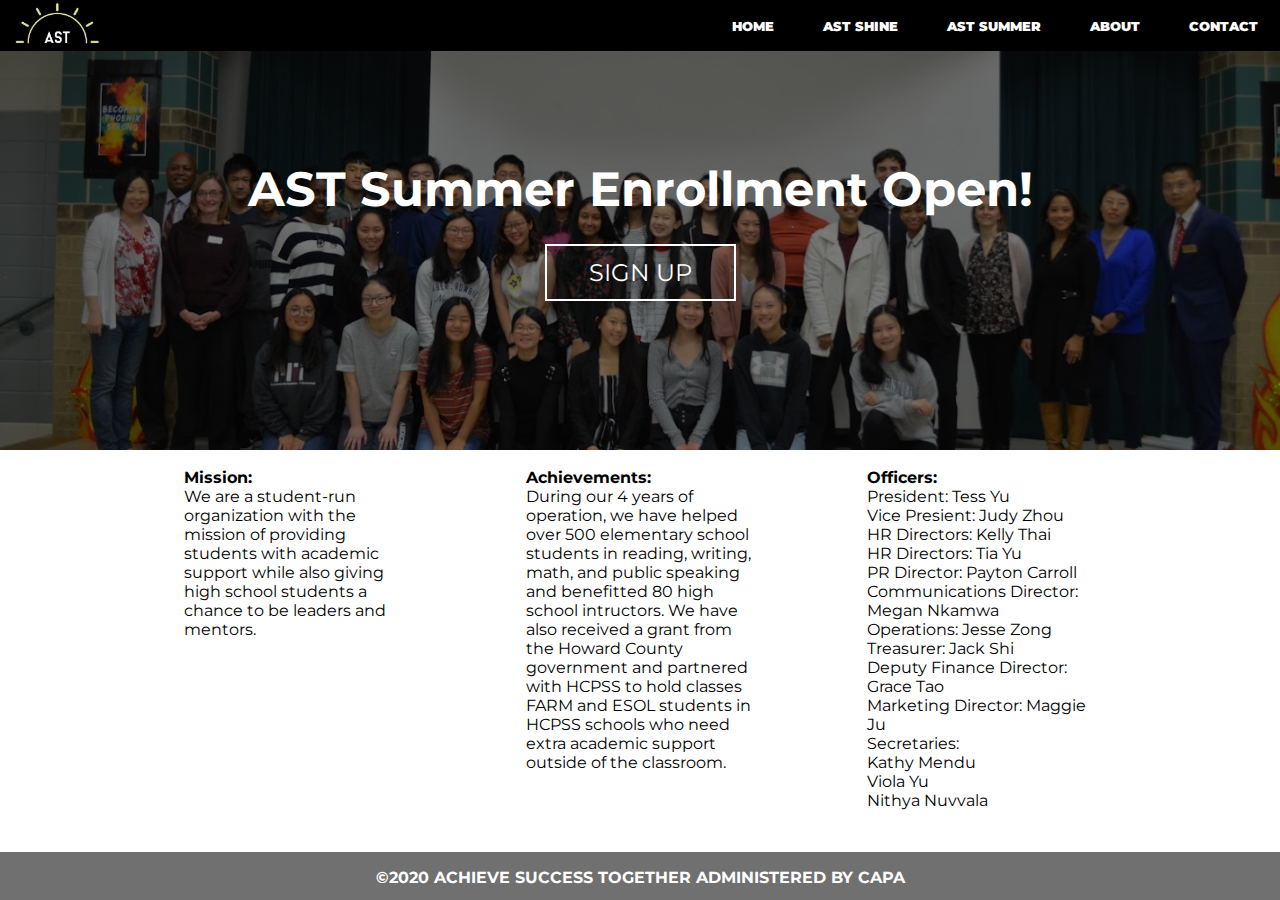
<file: index.html>
<!DOCTYPE html>
<html>
<head>
	<meta charset="UTF-8">
	<meta name="viewport" content="width=device-width, initial=scale=1">
	<title>Achieve Success Together</title>
	<link href="css/styles.css" rel="stylesheet" type="text/css">
	<link href="img/favicon.ico?" rel="shortcut icon" type="image/x-icon">
</head>

<body>

<div class="body-section">
<header>
	<a href="index.html"><img src="img/logo.png" alt="AST logo" class="logo"></a>
	<nav>
		<ul>
			<li><a href="index.html">Home</a></li>
			<li><a href="ast-shine.html">AST Shine</a></li>
			<li><a href="ast-summer.html">AST Summer</a></li>
			<li><a href="about.html">About</a></li>
			<li><a href="contact.html">Contact</a></li>
		</ul>
	</nav>
</header>

<section class="title-area" style="background-image: linear-gradient(rgba(0, 0, 0, 0.5), rgba(0, 0, 0, 0.5)),url(img/ast-shine-background.jpg)">
	<div class="container">
		<h1 class="title">AST Summer Enrollment Open!</h1>
		<a href="ast-summer.html" class="button button-accent">Sign Up</a>
	</div>
</section>

<section class="home-about">
	<!-- I just did lists for these 2 to keep everything the same -->
	<div class="col-1">
		<ul class="unstyle-list">
			<li class="list-title"><strong>Mission:</strong></li>
			<li>We are a student-run organization with the mission of providing students with academic support while also giving high school students a chance to be leaders and mentors.</li>
		</ul>
	</div>


	<div class="col-1">
		<ul class="unstyle-list">
			<li class="list-title"><strong>Achievements:</strong></li>
			<li>During our 4 years of operation, we have helped over 500 elementary school students in reading, writing, math, and public speaking and benefitted 80 high school intructors. We have also received a grant from the Howard County government and partnered with HCPSS to hold classes FARM and ESOL students in HCPSS schools who need extra academic support outside of the classroom.</li>
		</ul>
	</div>

	<div class="col-1">
		<ul class="unstyle-list">
			<li class="list-title"><strong>Officers:</strong></li>
			<li>President: Tess Yu</li>
			<li>Vice Presient: Judy Zhou</li>
			<li>HR Directors: Kelly Thai</li>
			<li>HR Directors: Tia Yu</li>
			<li>PR Director: Payton Carroll</li>
			<li>Communications Director: Megan Nkamwa</li>
			<li>Operations: Jesse Zong</li>
			<li>Treasurer: Jack Shi</li>
			<li>Deputy Finance Director: Grace Tao</li>
			<li>Marketing Director: Maggie Ju</li>
			<li>Secretaries:</li>
			<li>Kathy Mendu</li>
			<li>Viola Yu</li>
			<li>Nithya Nuvvala</li>
		</ul>
	</div>


</section>

</div>
<footer>
	<p><strong>©2020 ACHIEVE SUCCESS TOGETHER ADMINISTERED BY CAPA</strong></p>

</footer>





</body>

</html>
</file>
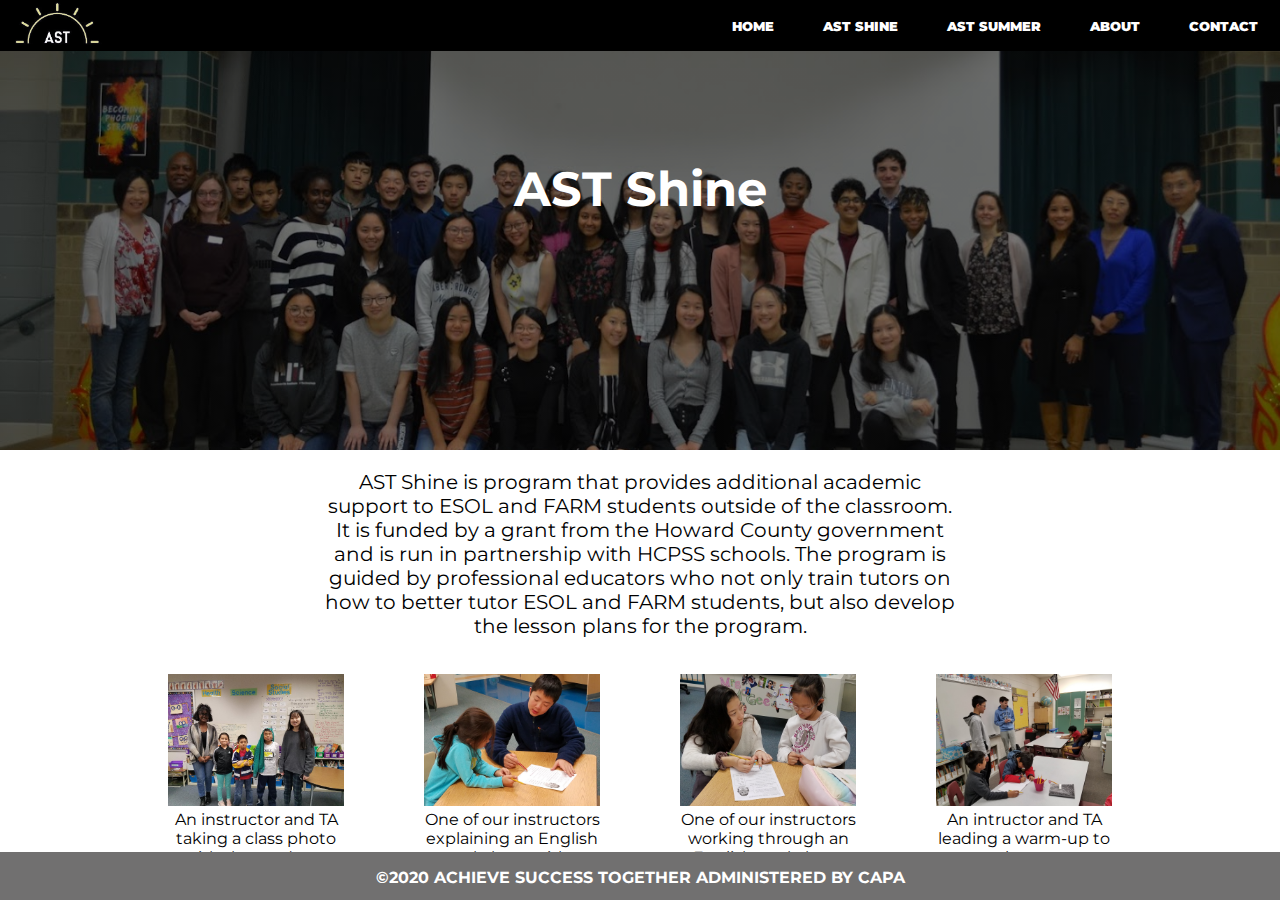
<file: ast-shine.html>
<!DOCTYPE html>
<html>
<head>
	<meta charset="UTF-8">
	<meta name="viewport" content="width=device-width, initial=scale=1">
	<title>Achieve Success Together</title>
	<link href="css/styles.css" rel="stylesheet" type="text/css">
	<link href="img/favicon.ico?" rel="shortcut icon" type="image/x-icon">
</head>

<body>

<div class="body-section">

<header>
	<a href="index.html"><img src="img/logo.png" alt="AST logo" class="logo"></a>
	<nav>
		<ul>
			<li><a href="index.html">Home</a></li>
			<li><a href="ast-shine.html">AST Shine</a></li>
			<li><a href="ast-summer.html">AST Summer</a></li>
			<li><a href="about.html">About</a></li>
			<li><a href="contact.html">Contact</a></li>
		</ul>
	</nav>
</header>

<section class="title-area" style="background-image: linear-gradient(rgba(0, 0, 0, 0.5), rgba(0, 0, 0, 0.5)),url(img/ast-shine-background.jpg)">
	<div class="container">
		<h1 class="title">AST Shine</h1>
	</div>
</section>

<section class="ast-shine-about">
	<p class="ast-shine-text">AST Shine is program that provides additional academic support to ESOL and FARM students outside of the classroom. It is funded by a grant from the Howard County government and is run in partnership with HCPSS schools. The program is guided by professional educators who not only train tutors on how to better tutor ESOL and FARM students, but also develop the lesson plans for the program.</p>
	
	<div class="col-2">
		<figure>
			<img src="img/tutor1.jpg" alt= "image 1">
			<figcaption>An instructor and TA taking a class photo with the students</figcaption>
		</figure>
	</div>
	
	
	<div class="col-2">		
		<figure>
			<img src="img/tutor2.jpg" alt= "image 2">
			<figcaption>One of our instructors explaining an English worksheet with a student</figcaption>
		</figure>
	</div>
	
	<div class="col-2">
		<figure>
			<img src="img/tutor3.jpg" alt= "image 3">
			<figcaption>One of our instructors working through an English worksheet with a student</figcaption>
		</figure>
	</div>
	
	<div class="col-2">
		<figure>
			<img src="img/tutor4.jpg" alt= "image 4">
			<figcaption>An intructor and TA leading a warm-up to a lesson</figcaption>
		</figure>
	</div>
	
</section>

</div>

<footer>
	<p><strong>©2020 ACHIEVE SUCCESS TOGETHER ADMINISTERED BY CAPA</strong></p>

</footer>





</body>

</html>
</file>
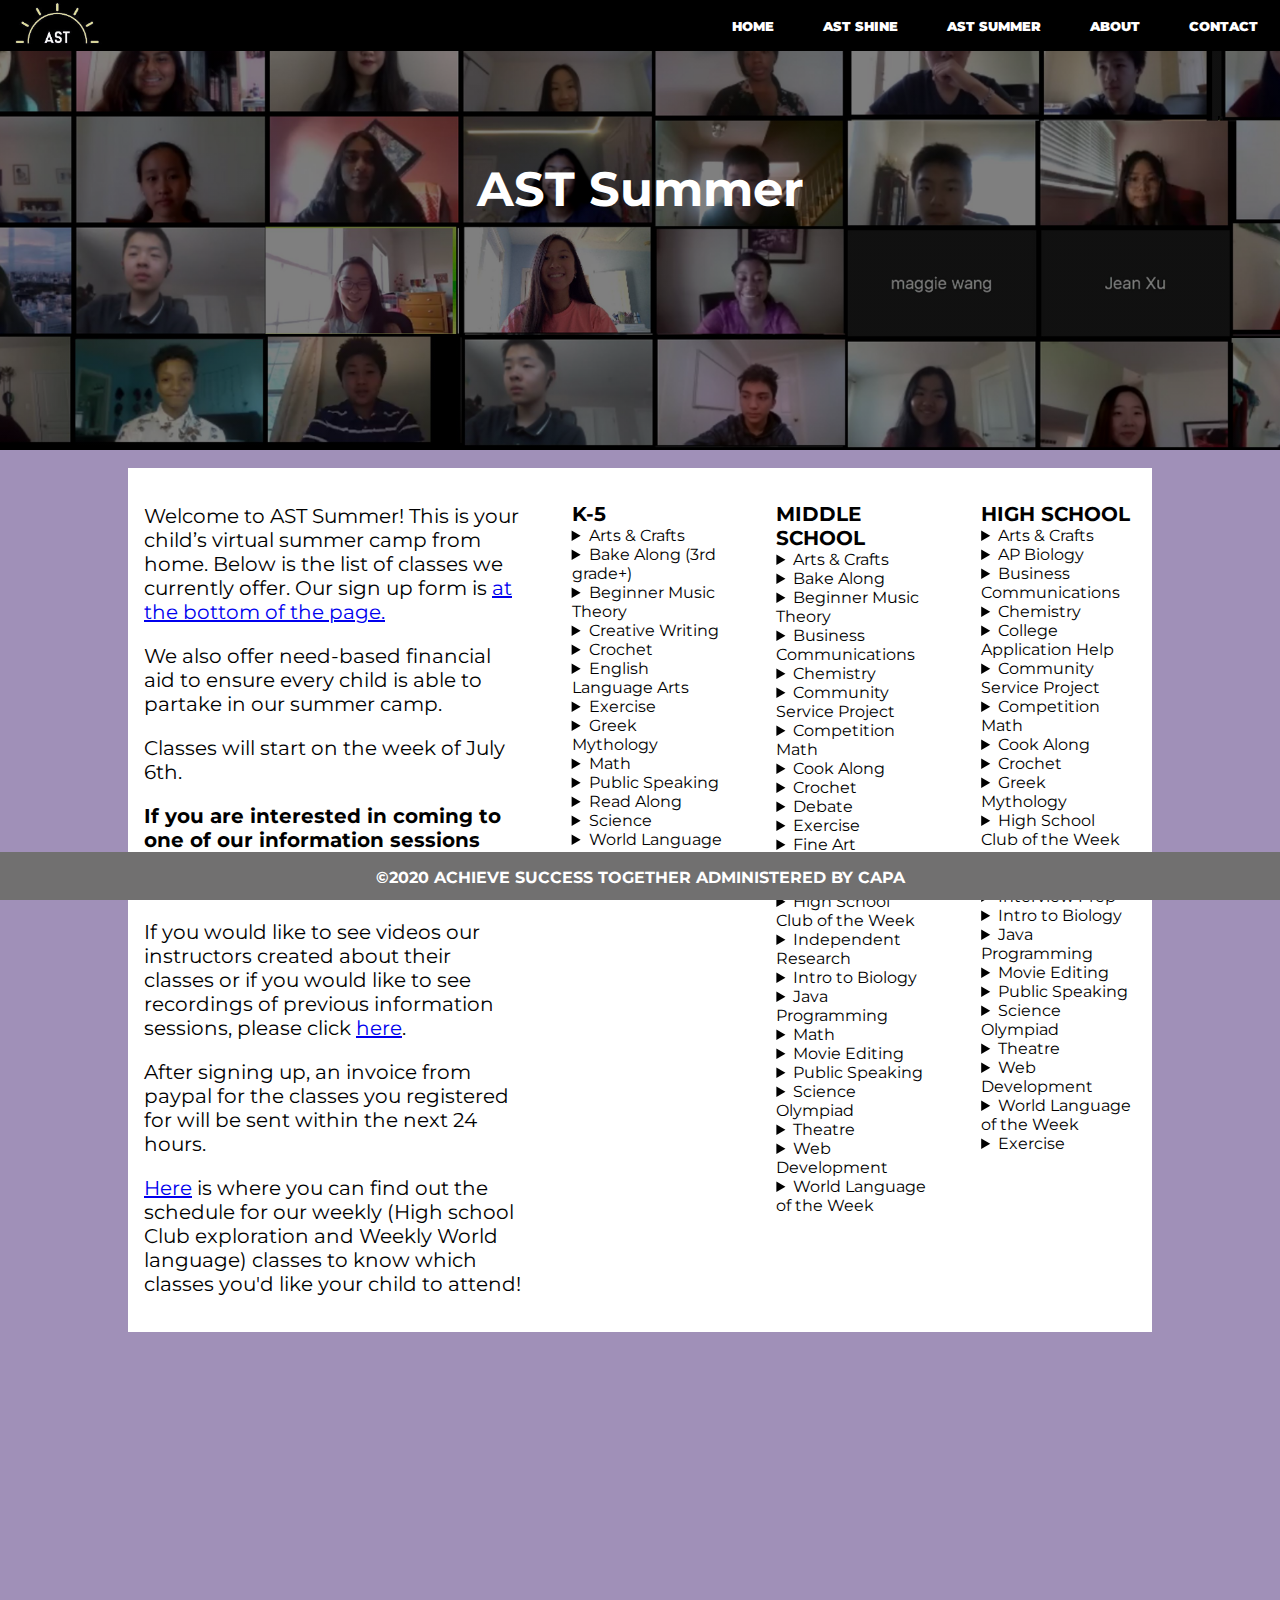
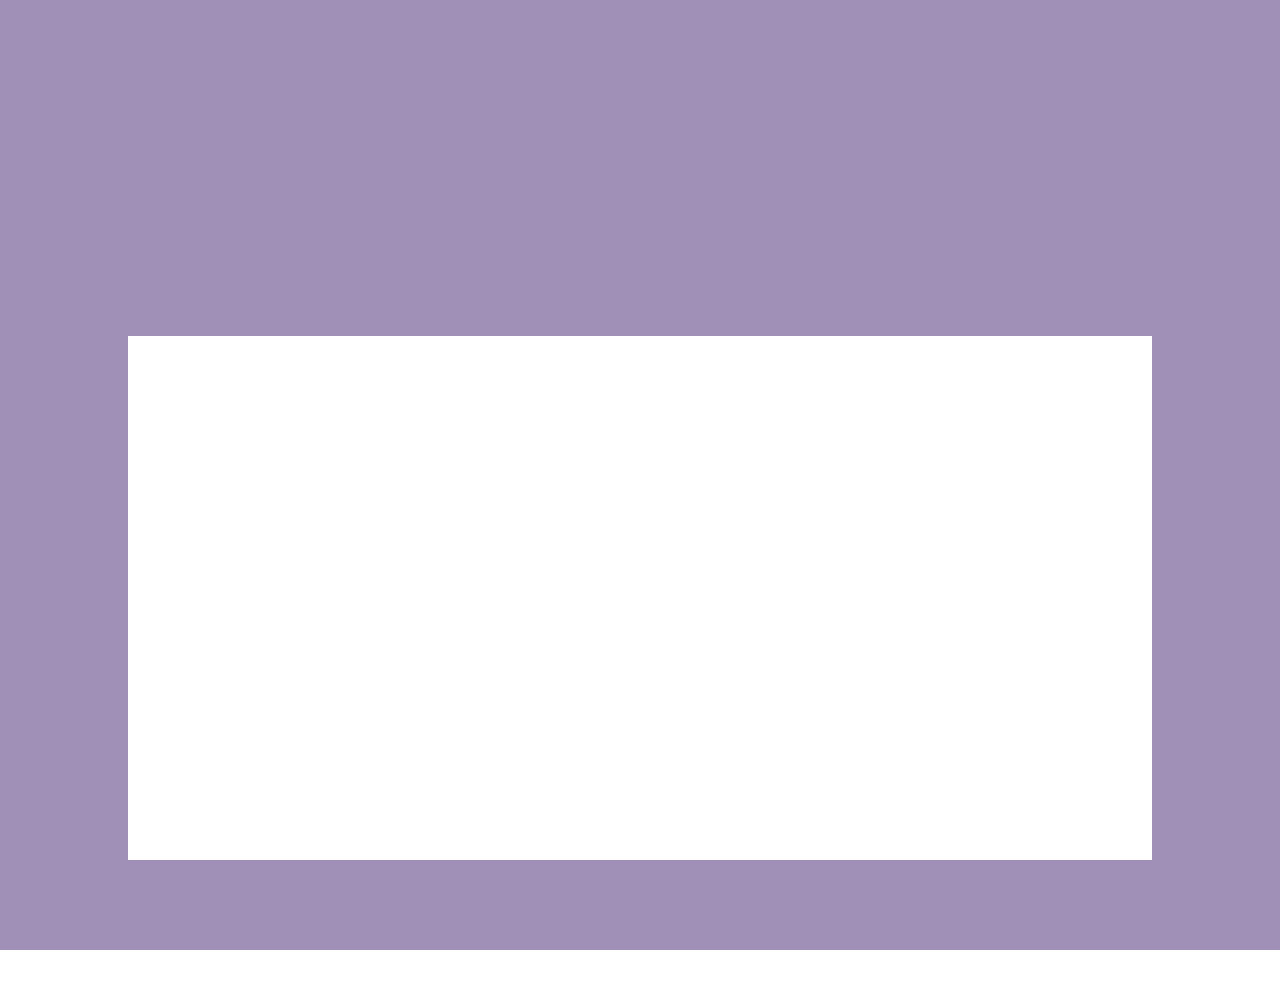
<file: ast-summer.html>
<!DOCTYPE html>
<html>
<head>
	<meta charset="UTF-8">
	<meta name="viewport" content="width=device-width, initial=scale=1">
	<title>Achieve Success Together</title>
	<link href="css/styles.css" rel="stylesheet" type="text/css">
	<link href="img/favicon.ico?" rel="shortcut icon" type="image/x-icon">
</head>

<body>
<script>
	var waypoint = new WayPoint({
    element: document.getElementsById("test"),
    handler: function(direction) {
        notify(this.id + ' hit')
    }
})
</script>


<div class="body-section">
<header>
	<a href="index.html"><img src="img/logo.png" alt="AST logo" class="logo"></a>
	<nav>
		<ul>
			<li><a href="index.html">Home</a></li>
			<li><a href="ast-shine.html">AST Shine</a></li>
			<li><a href="ast-summer.html">AST Summer</a></li>
			<li><a href="about.html">About</a></li>
			<li><a href="contact.html">Contact</a></li>
		</ul>
	</nav>
</header>

<section class="title-area" style="background-image: linear-gradient(rgba(0, 0, 0, 0.5), rgba(0, 0, 0, 0.5)),url(img/ast-summer-background.png)">
	<div class="container">
		<h1 class="title">AST Summer</h1>
	</div>
</section>

<section class="ast-summer">
	<div class="row-ast-summer">

		<div class="menu-columns left-left">
			<p class="text"> Welcome to AST Summer! This is your child’s virtual summer camp from home. Below is the list of classes we currently offer. Our sign up form is <a href="#signup-link"> at the bottom of the page.</a></p>
			<p class="text"> We also offer need-based financial aid to ensure every child is able to partake in our summer camp.</p>
			<p class="text"> Classes will start on the week of July 6th. </p>
			<p class="text"><strong>If you are interested in coming to one of our information sessions about our classes, please go to <a href="https://docs.google.com/document/d/1TrlLFKvnU7Qq8fk_ZSWNdsaHn8p7SB8vPfpSsG6cAN8/edit" target="_blank">this document</a> to see our schedule.</strong></p>
			<p class="text">If you would like to see videos our instructors created about their classes or if you would like to see recordings of previous information sessions, please click <a href="https://www.youtube.com/channel/UC2o9SxiKacMkhwMPipy2rWg" target="_blank">here</a>.</p>
			<p class="text">After signing up, an invoice from paypal for the classes you registered for will be sent within the next 24 hours.</p>
			<p class="text"><a href="https://docs.google.com/document/d/1-ahaBChwMBD1lpL0ovoTIaxt7o-VBU_av5hv1bDjeks/edit" target="_blank">Here</a> is where you can find out the schedule for our weekly (High school Club exploration and Weekly World language) classes to know which classes you'd like your child to attend!</p>
		</div>



		<div class="menu-columns middle-left">

			<ul class="ast-summer-list" style="list-style-type:none; text-align: left">
			<li class="ast-summer-list-title">
				K-5
				</li>

			  <li>
				<details class="directoryDetails"><summary id="summary">Arts &amp; Crafts</summary><div class="dropdown-details"> ($10 per class) [3 weeks] From simple origami to making slime, students will have fun making crafts and learning how to draw. This is a fantastic opportunity to grow and nurture artistic talents. One class per week.</div></details>

			  </li>

			  <li>
				<details class="directoryDetails"><summary id="summary">Bake Along (3rd grade+)</summary><div class="dropdown-details"> ($10 per class) [3 weeks] A fun class for all ages, students will get to know the rules of the kitchen and bake desserts. They will get to try and learn new and delicious recipes that are sure to be used again and again. Parental supervision is strongly advised. One class per week. </div></details>

			  </li>

			  <li>
				<details class="directoryDetails"><summary id="summary">Beginner Music Theory</summary><div class="dropdown-details"> ($12 per class) [7 weeks] Music theory is an essential tool in the understanding of musical composition as well as playing an instrument. For less experienced musicians, this course will go beyond the physical instrument playing and strengthen their ability to identify pitches, chords, and rhythms through only hearing and more. One class per week. </div></details>
			  </li>

			  <li>
				<details class="directoryDetails"><summary id="summary">Creative Writing</summary><div class="dropdown-details"> ($15 per class) [7 weeks] Unlike essay writing, creative writing aims to bolster creativity, personal style, and flow. In this course, students will develop their writing techniques by responding to a number of prompts that will encourage them to think outside the box. One class per week. </div></details>

			  </li>

			<li>
			  <details class="directoryDetails"><summary id="summary">Crochet</summary><div class="dropdown-details"> ($10 per class) [3 weeks] This course provides a great way to get started in the art of crocheting. Students will learn how to perform a variety of crochet stitches, while being able to develop their patience and dexterity. One class per week. </div></details>

			</li>

			<li>
			  <details class="directoryDetails"><summary id="summary">English Language Arts</summary><div class="dropdown-details"> ($20 per class) [7 weeks] Following the common core curriculum, students will learn basic grammar and develop their reading and speaking skills. Students will increase their vocabulary as well as their reading comprehension. One class per week. </div></details>
			</li>



			<li>
			  <details class="directoryDetails"><summary id="summary">Exercise</summary><div class="dropdown-details"> ($10 per class) [3 weeks] Don’t have a gym? Our exercise class is a great way to learn about nutrition, develop a fitness routine, or keep the kids active! Join our instructor for some fun workouts that can be done right at home. One class per week. </div></details>

			<li>
			  <details class="directoryDetails"><summary id="summary">Greek Mythology</summary><div class="dropdown-details"> ($12 per class) [7 weeks] In this course, students will delve into the depths of the tales of heroes, gods, and legends. Special attention will be given to how these stories have persisted throughout the millennia and the role that myths play in human nature. One class per week. </div></details>
			</li>
			<li><details class="directoryDetails"><summary id="summary">Math</summary><div class="dropdown-details"> ($20 per class) [7 weeks] Following the common core curriculum, this course aims to teach students basic mathematics such as addition, subtraction, telling time, and basic shape understanding. One class per week. </div></details>
			</li>

			<li>
			  <details class="directoryDetails"><summary id="summary">Public Speaking</summary><div class="dropdown-details"> ($25 per class) [7 weeks] In this course, students will develop a variety of practical skills that are useful in everyday situations, whether it’s presenting in class or delivering a speech. Students will not only learn how to craft a compelling argument but also learn how to be an effective and inspiring public speaker. One class per week. </div></details>
			</li>

			<li>
			  <details class="directoryDetails"><summary id="summary">Read Along</summary><div class="dropdown-details"> ($12 per class) [3 weeks] Speaking and listening is paramount to social development. As a part of the Read Along course, students will strengthen their listening skills and increase reading comprehension through vocabulary learning.</div></details>
			</li>

			<li>
			  <details class="directoryDetails"><summary id="summary">Science</summary><div class="dropdown-details"> ($15 per class) [7 weeks] From exploring outer space to learning about our very own cells, students will embark on a scientific journey throughout this course. They will cover the four major areas of science: physical, chemical, life, and environmental science. This class is sure to pique your child’s scientific curiosity. One class per week. </div></details>
			</li>

			<li>
			  <details class="directoryDetails"><summary id="summary">World Language of the Week</summary><div class="dropdown-details"> ($10 per class) [1 week] There are thousands of languages waiting to be explored. As the course name suggests, students will get to develop a deeper understanding of several languages used all over the world. Students will get to see what interests them and possibly continue their course of study. Five classes per week (weekdays). </div></details>
			</li>


			</ul>

			</div>




			<div class="menu-columns middle-right">
				<ul class="ast-summer-list" style="list-style-type:none; text-align: left">

			  <li class="ast-summer-list-title">

				MIDDLE SCHOOL

				</li>

			  <li>

				<details class="directoryDetails"><summary id="summary">Arts &amp; Crafts</summary><div class="dropdown-details"> ($10 per class) [3 weeks] From simple origami to making slime, students will have fun making crafts and learning how to draw. This is a fantastic opportunity to grow and nurture artistic talents. One class per week.</div></details>

			  </li>

			  <li>

				<details class="directoryDetails"><summary id="summary">Bake Along </summary><div class="dropdown-details"> ($10 per class) [3 weeks] A fun class for all ages, students will get to know the rules of the kitchen and bake desserts. They will get to try and learn new and delicious recipes that are sure to be used again and again. One class per week. </div></details>

			  </li>

			  <li>

				<details class="directoryDetails"><summary id="summary">Beginner Music Theory</summary><div class="dropdown-details"> ($12 per class) [7 weeks] Music theory is an essential tool in the understanding of musical composition as well as playing an instrument. For less experienced musicians, this course will go beyond the physical instrument playing and strengthen their ability to identify pitches, chords, and rhythms through only hearing and more. One class per week. </div></details>

			  </li>

			  <li>

				<details class="directoryDetails"><summary id="summary">Business Communications</summary><div class="dropdown-details"> ($15 per class) [7 weeks] In this course, students will begin to explore the basics of marketing and sales presentation. They will get to learn how to connect with an audience as a speaker as well as the importance of branding and business structure. One class per week. </div></details>


			  </li>

			<li>

			  <details class="directoryDetails"><summary id="summary">Chemistry</summary><div class="dropdown-details"> ($15 per class) [7 weeks] From the wonders of outer space down to the structure of the molecules in and around us, students will begin to learn the fundamentals of chemistry. Students will learn about the periodic table, perform stoichiometric calculations, and more. One class per week. </div></details>


			</li>

			<li>

			  <details class="directoryDetails"><summary id="summary">Community Service Project</summary><div class="dropdown-details"> ($10 per class) [7 weeks] Throughout a 7-week period, students will foster their leadership skills in understanding the importance of serving their community and how they can do so. Students will learn to identify problems, create an action plan and how to best implement it. One class per week. </div></details>

			</li>



			<li>

			  <details class="directoryDetails"><summary id="summary">Competition Math</summary><div class="dropdown-details"> ($25 per class) [7 weeks] This 7-week course aims to educate students about the formats of each competition. Students will learn effective problem solving strategies as well as the knowledge covered for each test. </div></details>

			</li>

			<li>

			  <details class="directoryDetails"><summary id="summary">Cook Along</summary><div class="dropdown-details"> ($10 per class) [3 weeks] While exploring different types of cuisines, students will have fun making and eating a variety of dishes. They will develop basic cooking skills and be able to store a couple of tried and true recipes for their own cookbook. One class per week. </div></details>

			</li>

			  <details class="directoryDetails"><summary id="summary">Crochet</summary><div class="dropdown-details"> ($10 per class) [3 weeks] This course provides a great way to get started in the art of crocheting. Students will learn how to perform a variety of crochet stitches, while being able to develop their patience and dexterity. One class per week. </div></details>

			</li>

			<li>

			  <details class="directoryDetails"><summary id="summary">Debate</summary><div class="dropdown-details"> ($25 per class) [7 weeks] Throughout this 7-week course, students will firmly grasp the structure and style of PF debating as well as how to utilize their time. They will learn how to craft a well-constructed argument as well as improve their speaking skills. One class per week. </div></details>

			</li>

			<li>

			  <details class="directoryDetails"><summary id="summary">Exercise</summary><div class="dropdown-details"> ($10 per class) [3 weeks]  Don’t have a gym? Our exercise class is a great way to learn about nutrition, develop a fitness routine, or keep the kids active! Join our instructor for some fun workouts that can be done right at home. One class per week. </div></details>

			</li>

			<li>

			  <details class="directoryDetails"><summary id="summary">Fine Art</summary><div class="dropdown-details"> ($12 per class) [7 weeks] In this middle school fine art course, students will begin to explore and learn more advanced drawing techniques. They will have the opportunity to create still lifes, portraits, and landscape art. At the end of this course, students will get to participate in a virtual gallery walk. One class per week. </div></details>

			</li>

			<li>

			  <details class="directoryDetails"><summary id="summary">Greek Mythology</summary><div class="dropdown-details"> ($12 per class) [7 weeks] In this course, students will delve into the depths of the tales of heroes, gods, and legends. Special attention will be given to how these stories have persisted throughout the millennia and the role that myths play in human nature. One class per week. </div></details>

			</li>

			<li>

			  <details class="directoryDetails"><summary id="summary">High School Club of the Week</summary><div class="dropdown-details"> ($12 per class) [1 week] For high schoolers and rising ninth graders, they will be able to explore various high school clubs. Students will be educated on the importance of getting involved with the school community and how to start their own club. Two classes per week. </div></details>

			</li>

			<li>
				<details class="directoryDetails"><summary id="summary">Independent Research</summary><div class="dropdown-details"> ($15 per class) [7 weeks] In this fast paced course, students will learn the various methods of research and create their own research proposal. They will be able to develop a deeper and more professional understanding about a topic of their choice and create a presentation regarding their topic by the end of the course. Recommended for upper level middle school students. One class per week. </div></details>

			</li>

			<li>

			  <details class="directoryDetails"><summary id="summary">Intro to Biology</summary><div class="dropdown-details">($20 per class) [7 weeks] From learning about cell basics to organs systems and food chains, students will develop a basic understanding about biology. Students will learn the fundamentals of biology and develop a deeper passion for the subject. One class per week. </div></details>

			</li>

			<li>

			  <details class="directoryDetails"><summary id="summary">Java Programming</summary><div class="dropdown-details"> ($25 per class) [7 weeks] Want to join the ever-growing community of coders? This 7-week course will give students a basic run-down of Java and how it can be effectively used in various settings. One class per week. </div></details>

			</li>

			<li>

			  <details class="directoryDetails"><summary id="summary">Math</summary><div class="dropdown-details"> ($20 per class) [7 weeks] Following the common core curriculum, students will learn basic math principles suited to their level. This course aims to improve your child’s problem solving ability, foundations of math, as well as their love for math. One class per week. </div></details>

			</li>


			  <li>

				<details class="directoryDetails"><summary id="summary">Movie Editing</summary><div class="dropdown-details"> ($12 per class) [7 weeks] Interested in learning about how movies create those magical scenes and special effects? This course provides an introduction to movie editing, utilizing editor tools to bring your movie to the next level. One class per week. You will need to pay $20 for one of the editing programs that will be used. However, we do offer financial aid for the editing program </div></details>

			  </li>

			  <li>

				<details class="directoryDetails"><summary id="summary">Public Speaking</summary><div class="dropdown-details"> ($25 per class) [7 weeks] From delivering a presentation in front of a class to job interviews, public speaking is a necessary skill. This course aims to help your students become an eloquent speaker and deliver and craft an effective argument. One class per week. </div></details>


			  </li>



			  <li>

				<details class="directoryDetails"><summary id="summary">Science Olympiad</summary><div class="dropdown-details"> ($20 per class) [7 weeks] The Science Olympiad is a reputable competition that can give students a variety of opportunities. This 7-week course aims to develop students’ knowledge of Science Olympiad topics as well as a myriad of effective test taking strategies. One class per week. </div></details>

			  </li>

			  <li>

				<details class="directoryDetails"><summary id="summary">Theatre</summary><div class="dropdown-details"> ($12 per class) [7 weeks] In this exciting course, students will aim to learn more about the theater and tech crew. Students will learn different stage directions, roles in a play, and more about the theater overall. This is an excellent opportunity to bolster your child’s passion for theater and the arts. One class per week. </div></details>

			  </li>

			  <li>

				<details class="directoryDetails"><summary id="summary">Web Development</summary><div class="dropdown-details"> ($25 per class) [7 weeks] As the technology field keeps expanding, web development is a useful tool to have under one’s toolbelt. This course aims to teach students the fundamentals of web-design and strengthen their coding ability. One class per week. </div></details>

			  </li>

			  <li>

				<details class="directoryDetails"><summary id="summary">World Language of the Week</summary><div class="dropdown-details"> ($10 per class) [1 week] There are thousands of languages waiting to be explored. As the course name suggests, students will get to develop a deeper understanding of several languages used all over the world. Students will get to see what interests them and possibly continue their course of study. Five classes per week (weekdays). </div></details>

			  </li>

			</ul>

			</div>




			<div class="menu-columns right-right">
				<ul class="ast-summer-list" style="list-style-type:none; text-align: left">

			  <li class="ast-summer-list-title">
				HIGH SCHOOL
				</li>

			  <li>

				<details class="directoryDetails"><summary id="summary">Arts &amp; Crafts</summary><div class="dropdown-details"> ($10 per class) [3 weeks] From simple origami to making slime, students will have fun making crafts and learning how to draw. This is a fantastic opportunity to grow and nurture artistic talents. One class per week.</div></details>
			  </li>

			  <li>

				<details class="directoryDetails"><summary id="summary">AP Biology</summary><div class="dropdown-details"> ($20 per class) [7 weeks] From learning about cell signaling transduction pathways to food chains and the ecosystem we live in, this a rigorous, fast-paced course that allows students to develop a deeper understanding of biology. All 8 units on the AP exam will be covered, along with a myriad of resources, quizzes and tests, and practice labs that will help prepare students for real life applications. One class per week. </div></details>
			  </li>

			  <li>

				<details class="directoryDetails"><summary id="summary">Business Communications</summary><div class="dropdown-details"> ($15 per class) [7 weeks] In this course, students will begin to explore the basics of marketing and sales presentation. They will get to learn how to connect with an audience as a speaker as well as the importance of branding and business structure. One class per week. </div></details>
			  </li>

			  <li>

				<details class="directoryDetails"><summary id="summary">Chemistry</summary><div class="dropdown-details"> ($15 per class) [7 weeks] From the wonders of outer space down to the structure of the molecules in and around us, students will begin to learn the fundamentals of chemistry. Students will learn about the periodic table, perform stoichiometric calculations, and more. One class per week. </div></details>

			  </li>

			<li>

			  <details class="directoryDetails"><summary id="summary">College Application Help</summary><div class="dropdown-details"> ($25 per class) [7 weeks] As college deadlines approaches, this is a fantastic opportunity for rising seniors to receive additional support in their college applications. However, this is not limited to them. This course also provides a great headstart to understanding the intricacies of developing a great application. One class per week. </div></details>

			</li>

			<li>

			  <details class="directoryDetails"><summary id="summary">Community Service Project</summary><div class="dropdown-details"> ($10 per class) [7 weeks] Throughout a 7-week period, students will foster their leadership skills in understanding the importance of serving their community and how they can do so. Students will learn to identify problems, create an action plan and how to best implement it. One class per week. </div></details>
			</li>



			<li>

			  <details class="directoryDetails"><summary id="summary">Competition Math</summary><div class="dropdown-details"> ($25 per class) [7 weeks] This 7-week course aims to educate students about the formats of each competition. Students will learn effective problem solving strategies as well as the knowledge covered for each test.</div></details>
			</li>

			<li>

			  <details class="directoryDetails"><summary id="summary">Cook Along</summary><div class="dropdown-details"> ($10 per class) [3 weeks] While exploring different types of cuisines, students will have fun making and eating a variety of dishes. They will develop basic cooking skills and be able to store a couple of tried and true recipes for their own cookbook. One class per week. </div></details>
			</li>

			  <details class="directoryDetails"><summary id="summary">Crochet</summary><div class="dropdown-details"> ($10 per class) [3 weeks] This course provides a great way to get started in the art of crocheting. Students will learn how to perform a variety of crochet stitches, while being able to develop their patience and dexterity. One class per week. </div></details>
			</li>

			<li>

			  <details class="directoryDetails"><summary id="summary">Greek Mythology</summary><div class="dropdown-details"> ($12 per class) [7 weeks] In this course, students will delve into the depths of the tales of heroes, gods, and legends. Special attention will be given to how these stories have persisted throughout the millennia and the role that myths play in human nature. One class per week. </div></details>
			</li>

			<li>

			  <details class="directoryDetails"><summary id="summary">High School Club of the Week</summary><div class="dropdown-details"> ($12 per class) [1 week] For high schoolers and rising ninth graders, they will be able to explore various high school clubs. Students will be educated on the importance of getting involved with the school community and how to start their own club. Two classes per week. </div></details>
			</li>

			<li>

			  <details class="directoryDetails"><summary id="summary">Independent Research</summary><div class="dropdown-details"> ($15 per class) [7 weeks] In this fast paced course, students will learn the various methods of research and create their own research proposal. They will be able to develop a deeper and more professional understanding about a topic of their choice and create a presentation regarding their topic by the end of the course. One class per week. </div></details>
			</li>

			<li>

			  <details class="directoryDetails"><summary id="summary">Interview Prep</summary><div class="dropdown-details"> ($25 per class) [3 weeks] It is never too early to start planning for interviews! For kids on the job hunt or rising seniors looking to college admissions, being able to speak eloquently is an essential skill in demonstrating communicative prowess as well as showing off your qualifications. One class per week. </div></details>
			</li>

			<li>

			  <details class="directoryDetails"><summary id="summary">Intro to Biology</summary><div class="dropdown-details"> ($20 per class) [7 weeks] From learning about cell basics to organs systems and food chains, students will develop a basic understanding about biology. Students will learn the fundamentals of biology and develop a deeper passion for the subject. One class per week. </div></details>
			</li>

			<li>

			  <details class="directoryDetails"><summary id="summary">Java Programming</summary><div class="dropdown-details"> ($25 per class) [7 weeks] Want to join the ever-growing community of coders? This 7-week course will give students a basic run-down of Java and how it can be effectively used in various settings. One class per week. </div></details>
			</li>

			<li>

			  <details class="directoryDetails"><summary id="summary">Movie Editing</summary><div class="dropdown-details"> ($12 per class) [7 weeks] Interested in learning about how movies create those magical scenes and special effects? This course provides an introduction to movie editing, utilizing editor tools to bring your movie to the next level. One class per week. You will need to pay $20 for one of the editing programs that will be used. However, we do offer financial aid for the editing program </div></details>
			</li>

			<li>

			  <details class="directoryDetails"><summary id="summary">Public Speaking</summary><div class="dropdown-details"> ($25 per class) [7 weeks] Public speaking skills are necessary for nearly every situation: whether it's a class presentation or an interview. This high-school level 7-week course aims to teach students not only how to synthesize a compelling argument but how to be an effective communicator. One class per week. </div></details>
			</li>

			<li>

			  <details class="directoryDetails"><summary id="summary">Science Olympiad</summary><div class="dropdown-details"> ($20 per class) [7 weeks] The Science Olympiad is a reputable competition that can give students a variety of opportunities. This 7-week course aims to develop students’ knowledge of Science Olympiad topics as well as a myriad of effective test taking strategies. One class per week. </div></details>
			</li>


			  <li>

				<details class="directoryDetails"><summary id="summary">Theatre</summary><div class="dropdown-details"> ($12 per class) [7 weeks] In this exciting course, students will aim to learn more about the theater and tech crew. Students will learn different stage directions, roles in a play, and more about the theater overall. This is an excellent opportunity to bolster your child’s passion for theater and the arts. One class per week. </div></details>
			  </li>

			  <li>

				<details class="directoryDetails"><summary id="summary">Web Development</summary><div class="dropdown-details"> ($25 per class) [7 weeks] As the technology field keeps expanding, web development is a useful tool to have under one’s toolbelt. This course aims to teach students the fundamentals of web-design and strengthen their coding ability. One class per week. </div></details>

			  </li>



			  <li>

				<details class="directoryDetails"><summary id="summary">World Language of the Week</summary><div class="dropdown-details"> ($10 per class) [1 week] There are thousands of languages waiting to be explored. As the course name suggests, students will get to develop a deeper understanding of several languages used all over the world. Students will get to see what interests them and possibly continue their course of study. Five classes per week (weekdays). </div></details>
			  </li>

			  <li>

				<details class="directoryDetails"><summary id="summary">Exercise</summary><div class="dropdown-details"> ($10 per class) [3 weeks]  Don’t have a gym? Our exercise class is a great way to learn about nutrition, develop a fitness routine, or keep the kids active! Join our instructor for some fun workouts that can be done right at home. One class per week. </div></details>
			  </li>

			</ul>
		</div>

	</div>

	<div align="right">
		<iframe src="https://calendar.google.com/calendar/embed?src=fcvg98v9n5jlv39ektge7tvlb4%40group.calendar.google.com&ctz=America%2FNew_York" style="border: 0" width=100% height="600" frameborder="0" scrolling="no"></iframe>
	</div>

	<a id="signup-link">
		<div class="iframe-container">
			<iframe src="https://docs.google.com/forms/d/e/1FAIpQLScg5TG1PhRwGyvuxsuTAUDPrwfK8e0NoEJjwFMFA202s2P-jQ/viewform?embedded=true" width=100% height="520" frameborder="0" marginheight="0" marginwidth="0">Loading…</iframe>
		</div>
	</a>

</section>

</div>

<footer>
	<p><strong>©2020 ACHIEVE SUCCESS TOGETHER ADMINISTERED BY CAPA</strong></p>

</footer>





</body>

</html>
</file>
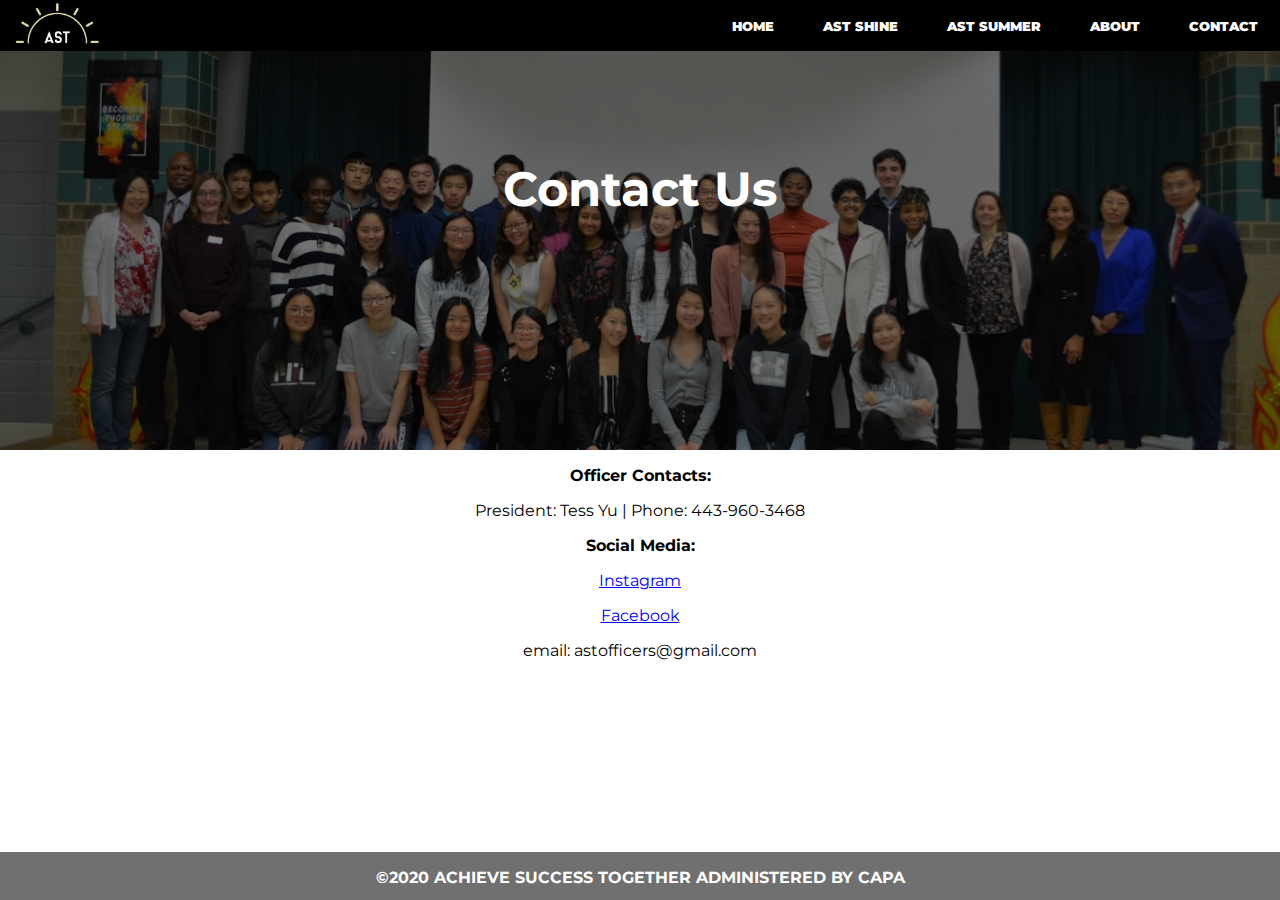
<file: contact.html>
<!DOCTYPE html>
<html>
<head>
	<meta charset="UTF-8">
	<meta name="viewport" content="width=device-width, initial=scale=1">
	<title>Achieve Success Together</title>
	<link href="css/styles.css" rel="stylesheet" type="text/css">
	<link href="img/favicon.ico?" rel="shortcut icon" type="image/x-icon">
</head>

<body>

<div class="body-section">

<header>
	<a href="index.html"><img src="img/logo.png" alt="AST logo" class="logo"></a>
	<nav>
		<ul>
			<li><a href="index.html">Home</a></li>
			<li><a href="ast-shine.html">AST Shine</a></li>
			<li><a href="ast-summer.html">AST Summer</a></li>
			<li><a href="about.html">About</a></li>
			<li><a href="contact.html">Contact</a></li>
		</ul>
	</nav>
</header>


	<section class="title-area" style="background-image: linear-gradient(rgba(0, 0, 0, 0.5), rgba(0, 0, 0, 0.5)),url(img/ast-shine-background.jpg)">
	<div class="container">
		<h1 class="title">Contact Us</h1>
	</div>
</section>

<section class="contact">
	<p><strong>Officer Contacts:</strong></p>
	<p>President: Tess Yu | Phone: 443-960-3468</p>

	<p><strong>Social Media:</strong></p>
	<p><a href="https://www.instagram.com/achievesuccesstogether/" target="_blank">Instagram</a></p>
	<p><a href="https://www.facebook.com/Achieve-Success-Together-103502691397176" target="_blank">Facebook</a></p>
	<p>email: astofficers@gmail.com</p>



</section>

<footer>
	<p><strong>©2020 ACHIEVE SUCCESS TOGETHER ADMINISTERED BY CAPA</strong></p>

</footer>





</body>

</html>
</file>
<file: css/styles.css>
@import url("https://fonts.googleapis.com/css?family=Montserrat:300,400,700,900");

* {
	box-sizing: border-box;
}



body {
	margin-left: 0;
	margin-right: 0;
	margin-top:0;
	margin-bottom: 3rem;
	font-family: "Montserrat", sans-serif;
	text-align: center;
}

img {
	max-width: 100%;
	height: auto;
}

/*
.body-section {
	min-height: 100vh;
}
*/
.container {
	width: 95%;
	margin: 0 auto;
}

/* typography */
.list-title
{
	font-weight: 900;
	font-size: 2rem;
}

.home-about li {
	font-weight: 400;
	font-size: 1rem;
	list-style: none;
}

.title {
	line-height: 5vh;
	/*font-size: 2.5rem;*/
}

@media (min-width: 60rem) {
	.title {
		font-size: 3rem;
	}
}




/* buttons */

.button {
	display: inline-block;
	font-size: 1rem;
	text-decoration: none;
	text-transform: uppercase;
	border-width: 2px;
	border-style: solid;
	padding: .5em 1.75em;

}

.button-accent {
	color: white;
	border-color: white;
}

.button-accent:hover,
.button-accent:focus {
	color: black;
	background: white;
}

@media (min-width: 60rem) {
	.button {
		font-size:1.5rem;

	}
}

/* header */

header {
	width: 100%;
	position: fixed;
	top: 0;
	left: 0;
	right: 0;
	background-color: black;
}


nav ul {
	margin: 0;
	padding: 0;
	list-style: none;
}

nav li {
	display: inline-block;
	margin: 1em;
}

nav a {
	font-weight:900;
	text-decoration: none;
	text-transform: uppercase;
	font-size: .8rem;
	padding: .5em;
	color: white;
}

nav a:hover,
nav a:focus {
	color: #DDD;
}

.logo {
	max-height: 0rem;
}

@media (min-width: 60rem) {
	.title {
		font-size: 3rem;
	}
	.logo {
		max-height:3rem;
		float: left;
	}
	nav {
		float: right;
	}
}

/* title area */


.title-area {

/* need to add something here that changes the padding above the title text so that it is always visible and centered */
	/*background-image: url(../img/background.jpg);*/
	background-size: cover;
	background-position: center;
	height: 50vh;
	padding-top: 10em;
	padding-bottom: 10em;
	color: white;

}

/*regardless of screen height, the image will take up half of screen*/
@media (min-width: 60rem) {
	.title-area {
		height: 50vh; /*use this more in the future to define responsive heights*/
		padding-top: 15vh;
	}
}

/*ast shine page */
.col-2 {
	float: left;
	color: black;
	list-style-type:none;
	padding: 0;
	float: left;
	width: 100%;
	text-align: center;
}


.col-2 ul{
	margin: 1vh;
	padding: 1vh;
	text-align: left;
	list-style-type: none;
	display: inline-block;
}

.ast-shine-about {
	padding-left: 2vw;
	padding-right: 2vw;
}

@media (min-width: 60rem) {
	.col-2 {
		width: 25%;
	}
	.ast-shine-about {

		padding-left: 10vw;
		padding-right: 10vw;
	}
	.ast-shine-text {
		font-size: 1.25em;
		padding-left: 15vw;
		padding-right: 15vw;
	}
}


/* information on home page */

.col-1 {
	float: left;
	color: black;
	list-style-type:none;
	padding: 0;
	float: left;
	width: 100%;
	text-align: center;
}

/*gets rid of default margin that is saved for the bullets and sets padding/margins*/
.col-1 ul{
	margin: 1vh;
	padding: 1vh;
	text-align: left;
	list-style-type: none;
	display: inline-block;
}


.unstyle-list {
	text-align:left;
	list-style-type: none;
	display: inline-block;
}

/* Clear floats after the columns */
.row:after {
	content: "";
	display: table;
	clear: both;
}



@media (min-width: 60rem) {
	.col-1 {
		width: 33.33%;
		padding-left: 3vw;
		padding-right: 3vw;
	}
	.home-about {
		padding-top: 0;
		padding-left: 10vw;
		padding-right: 10vw;
}

/* about page */

.about-page-titles {
	font-size: 2rem;
	color: #b7a4d4;
}

.about-about {
	padding-left: 5vw;
	padding-right: 5vw;
	background: #b7a4d4;
	padding-bottom: 10vh;
}

.grid-container {
	text-align: left;
}

.grid-item {
	transition-property: opacity;
    transition-duration: 0.8s;
	opacity: 0;
	background: white;
	padding: 1em;
}

.grid-item.show {
	opacity: 1;
}


@media (min-width: 60rem) {
	.about-about {
		padding-top: 0.5vh;
		padding-left: 10vw;
		padding-right: 10vw;
	}
	.grid-container {
		display: grid;
		grid-column-gap: 1vw;
		grid-row-gap: 1vw;
		grid-template-columns: 19.25vw 19.25vw 19.25vw 19.25vw;
	}
	.about-page-titles {
		color: black;
	}
}

/* ast-summer */

.calendar {
	float: right;
	padding-bottom: 1em;
}

.text {
	font-size: 1.25em;
	text-align: left;
}




.menu-columns {
	float: left;
	color: black;
	list-style-type:none;
	padding: 0;
	float: left;
	width: 100%;
	text-align: center;
	list-style: none;
}

/*gets rid of default margin that is saved for the bullets and sets padding/margins*/
.menu-columns ul {
	margin: 1vh;
	padding: 1vh;
	text-align: left;
	list-style-type: none;
	display: inline-block;
	list-style-image: none;
	list-style: none;
}

.menu-columns li {
	list-style: none;
	list-style-image: none;
	text-align: left;
}



.ast-summer-list {
	text-align:left;
	list-style-type: none;
	display: inline-block;
}

.ast-summer-list-title {
	text-align: left;
	list-style-type: none;
	display: inline-block;
	font-size: 1.25em;
	font-weight: 700;
}


.row-ast-summer:after {
	content: "";
	display: table;
	clear: both;
}

.row-ast-summer {
	background-color: white;
	list-style-type: none;
}



.directoryDetails {
	background-color: white;
	width: 12vw;
}

.dropdown-details {
	background: #d3d3d3;
}


.iframe-container {
	overflow: hidden;
	padding-top: 0%;
	position: relative;
	background: white;
}


@media (min-width: 60rem) {
	.ast-summer {
		padding-top: 2vh;
		padding-left: 10vw;
		padding-right: 10vw;
		padding-bottom: 10vh;
		background:rgb(160, 144, 184);
	}
	.menu-columns {
		list-style-type: none;
	}

	.left {
	padding: 1em;
	width: 40%;
	}

	.right {
		padding: 1em;
		width: 60%;
	}

	.left-left {
	padding: 1em;
	width: 40%;
	}

	.middle-left {
		padding: 1em;
		width: 20%;
	}

	.middle-right {
		padding: 1em;
		width: 20%;
	}

	.right-right {
		padding: 1em;
		width: 20%;
	}

}


/*Footer section */

footer {

	background: #717070;
	color:white;
	text-align: center;
	height: 3rem;
	width: 100%;
	bottom: 0;
	position: fixed;
}
</file>
